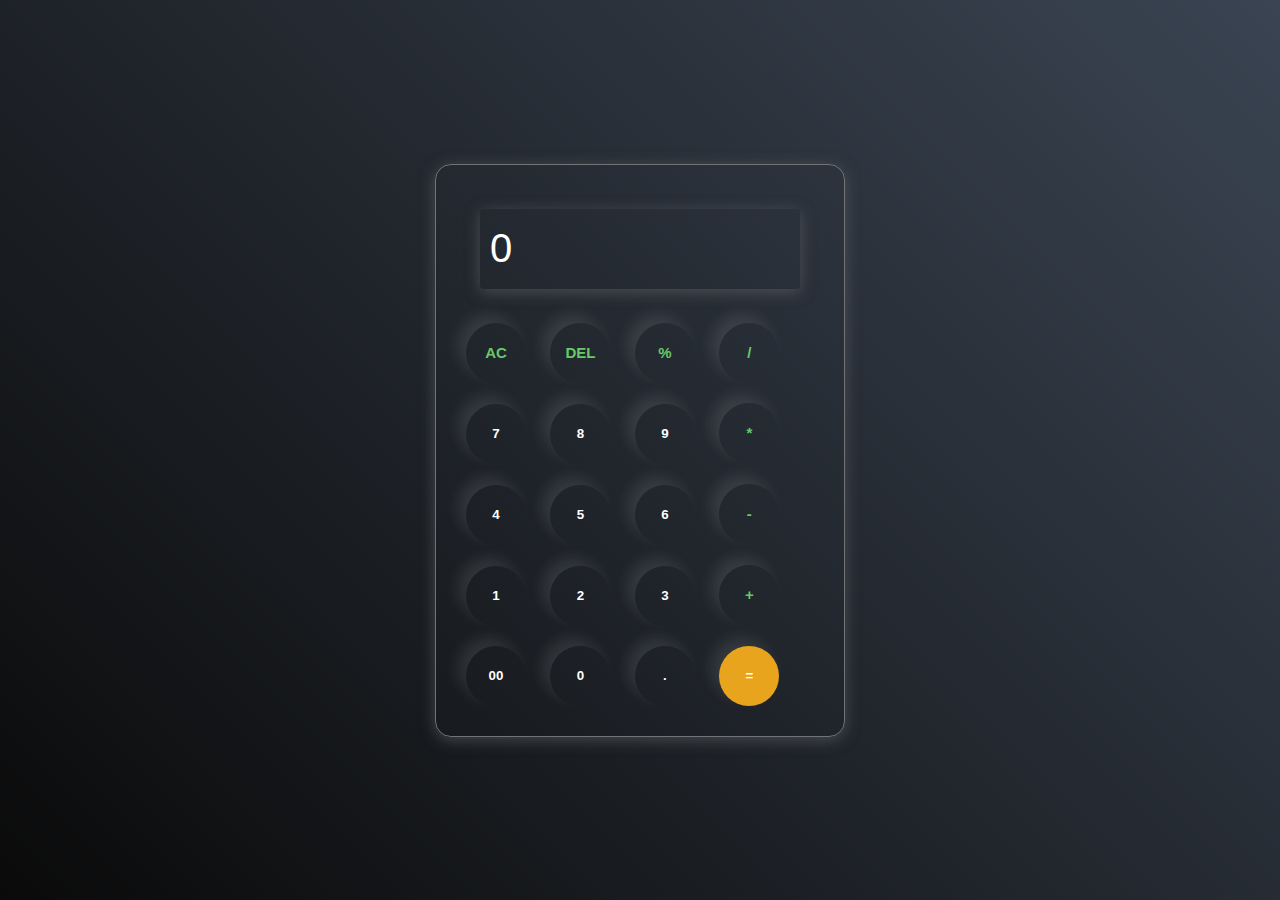
<file: 06.pr_calculator/index.html>
<!DOCTYPE html>
<html lang="en">
<head>
    <meta charset="UTF-8">
    <meta name="viewport" content="width=device-width, initial-scale=1.0">
    <title>calculator</title>
    <link rel="stylesheet" href="style.css">
</head>
<body>

    <div class="calculator">
        <input type="text" id="inputBox" placeholder="0" />

        <div >
            <button class="button-operator">AC</button>
            <button class="button-operator">DEL</button>
            <button class="button-operator">%</button>
            <button class="button-operator">/</button>
        </div>
        <div>
            <button>7</button>
            <button>8</button>
            <button>9</button>
            <button class="button-operator">*</button>
        </div>
        <div>
            <button>4</button>
            <button>5</button>
            <button>6</button>
            <button class="button-operator">-</button>
        </div>
        <div>
            <button>1</button>
            <button>2</button>
            <button>3</button>
            <button class="button-operator">+</button>
        </div>
        <div >
            <button>00</button>
            <button>0</button>
            <button>.</button>
            <button class="equal">=</button>
        </div>
    </div>
</body>
<script src="script.js"></script>
</html>
</file>
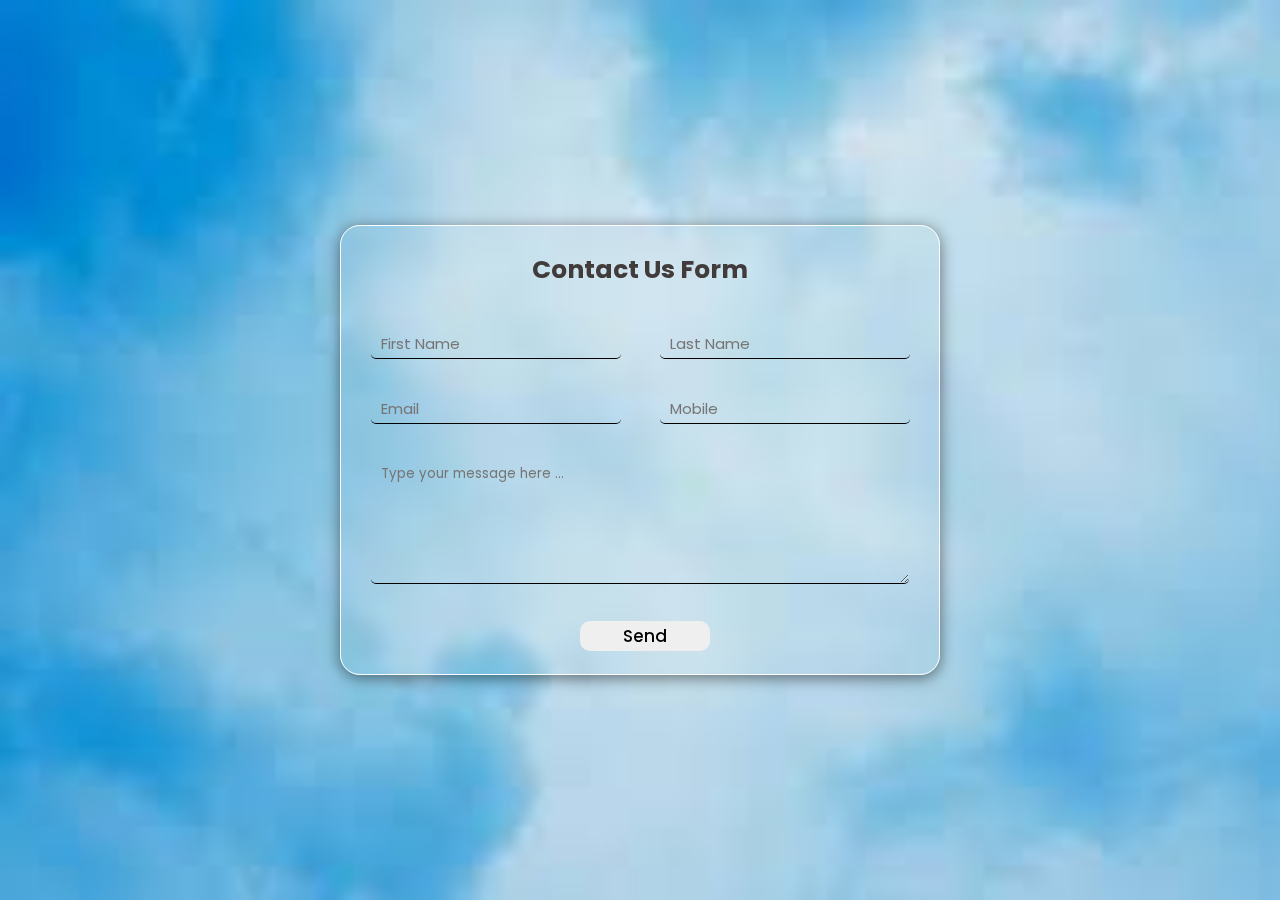
<file: contact us page/index.html>
<!DOCTYPE html>
<html lang="en">
<head>
    <meta charset="UTF-8">
    <meta name="viewport" content="width=device-width, initial-scale=1.0">
    <title>contact us page </title>
    <link rel="stylesheet" href="style.css">
    <link rel="stylesheet" href="https://cdnjs.cloudflare.com/ajax/libs/font-awesome/6.5.1/css/all.min.css">
     
</head>
<body>
    <div class="big">
        <h1> Contact Us Form</h1>
         
              <input type="text" placeholder="First Name ">
              <input type="text" placeholder="Last Name ">
              <input type="email" placeholder="Email">
              <input type="text" placeholder="Mobile">
              <!-- <input type="text" placeholder="Type your message here ..." id="message"> -->
               <textarea name="text" id="message" cols="30" rows="10" placeholder="Type your message here ..."></textarea>
        <button>Send</button>
    </div>

    
</body>
</html>
</file>
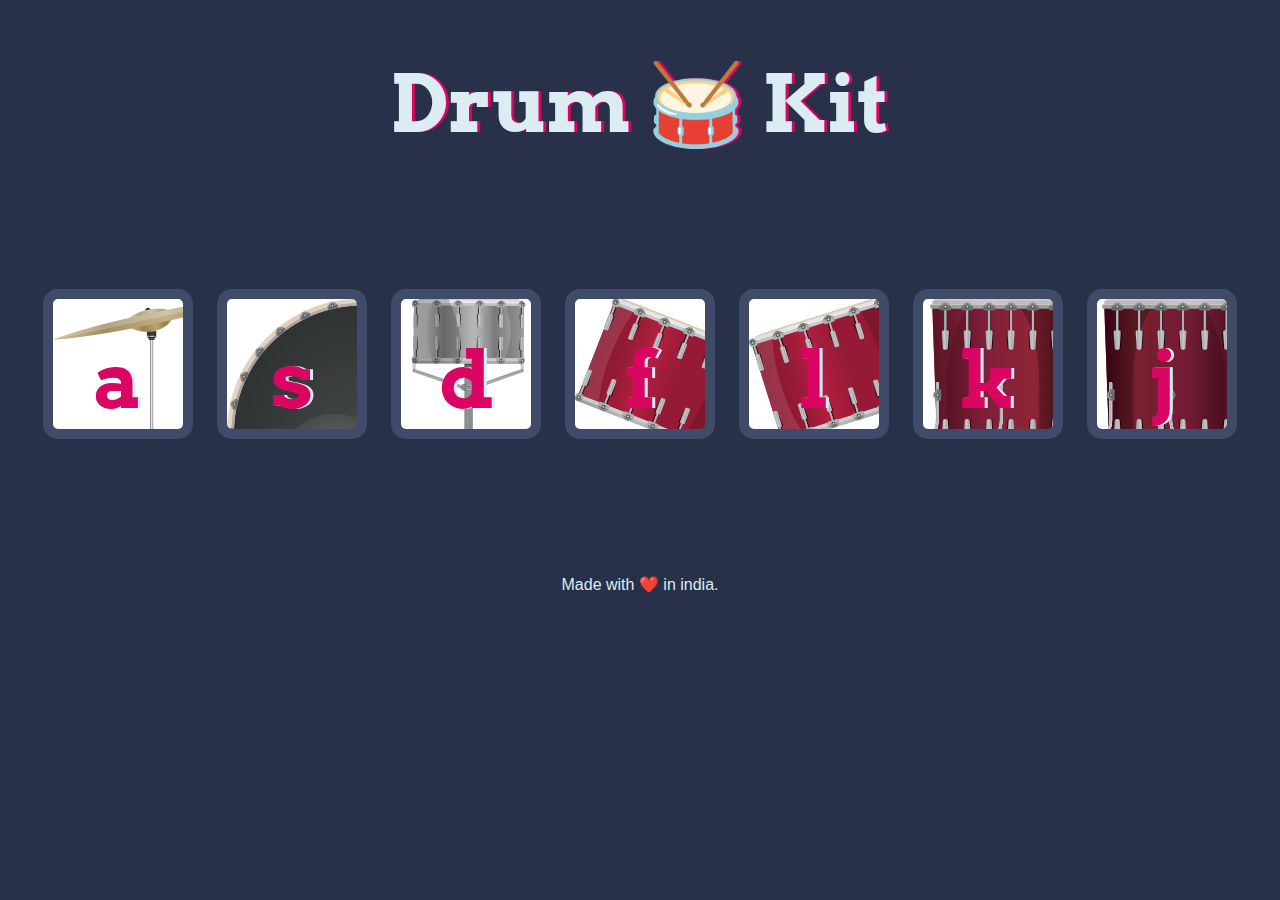
<file: Drum Kit Starting Files/index.html>
<!DOCTYPE html>
<html lang="en" dir="ltr">

<head>
  <meta charset="utf-8">
  <title>Drum Kit</title>
  <link rel="stylesheet" href="styles.css">
  <link href="https://fonts.googleapis.com/css?family=Arvo" rel="stylesheet">
  
</head>

<body>

  <h1 id="title">Drum 🥁 Kit</h1>
  <div class="set">
    <button class="a drum">a</button>
    <button class="s drum">s</button>
    <button class="d drum">d</button>
    <button class="f drum">f</button>
    <button class="l drum">l</button>
    <button class="k drum">k</button>
    <button class="j drum">j</button>
  </div>


  <footer>
    Made with ❤️ in india.
  </footer>
  <script src="index.js"></script>
</body>

</html>
</file>
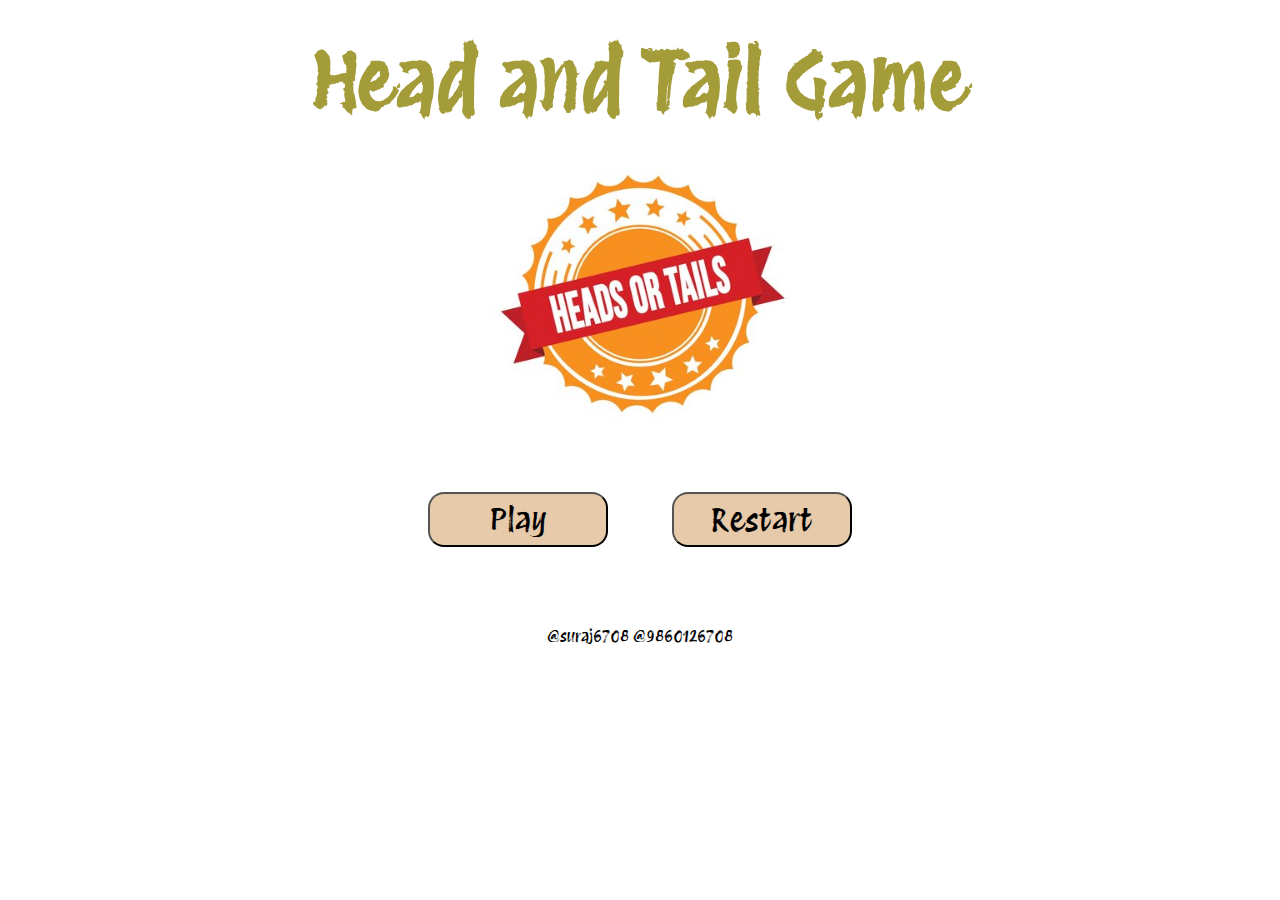
<file: headtail-game/index.html>
<!DOCTYPE html>
<html lang="en">
<head>
    <meta charset="UTF-8">
    <meta name="viewport" content="width=device-width, initial-scale=1.0">
    <title>head-tail</title>
    <link rel="stylesheet" href="style.css">
</head>
<body>
    
    <h1>Head and Tail Game</h1>

    <div class="container">
        <img src="./images/title-img.jpg" alt="heading-img" id="myImage">
    </div>
  <div class="btn">
     <button id="refresh" id="myButton">Play</button>
      <button id="restart">Restart</button>
  </div>

 

  <footer>@suraj6708 @9860126708</footer>

  <script src="https://code.jquery.com/jquery-3.7.1.js"
   integrity="sha256-eKhayi8LEQwp4NKxN+CfCh+3qOVUtJn3QNZ0TciWLP4="
   crossorigin="anonymous"></script>
<script src="script.js"></script>
</body>
</html>
</file>
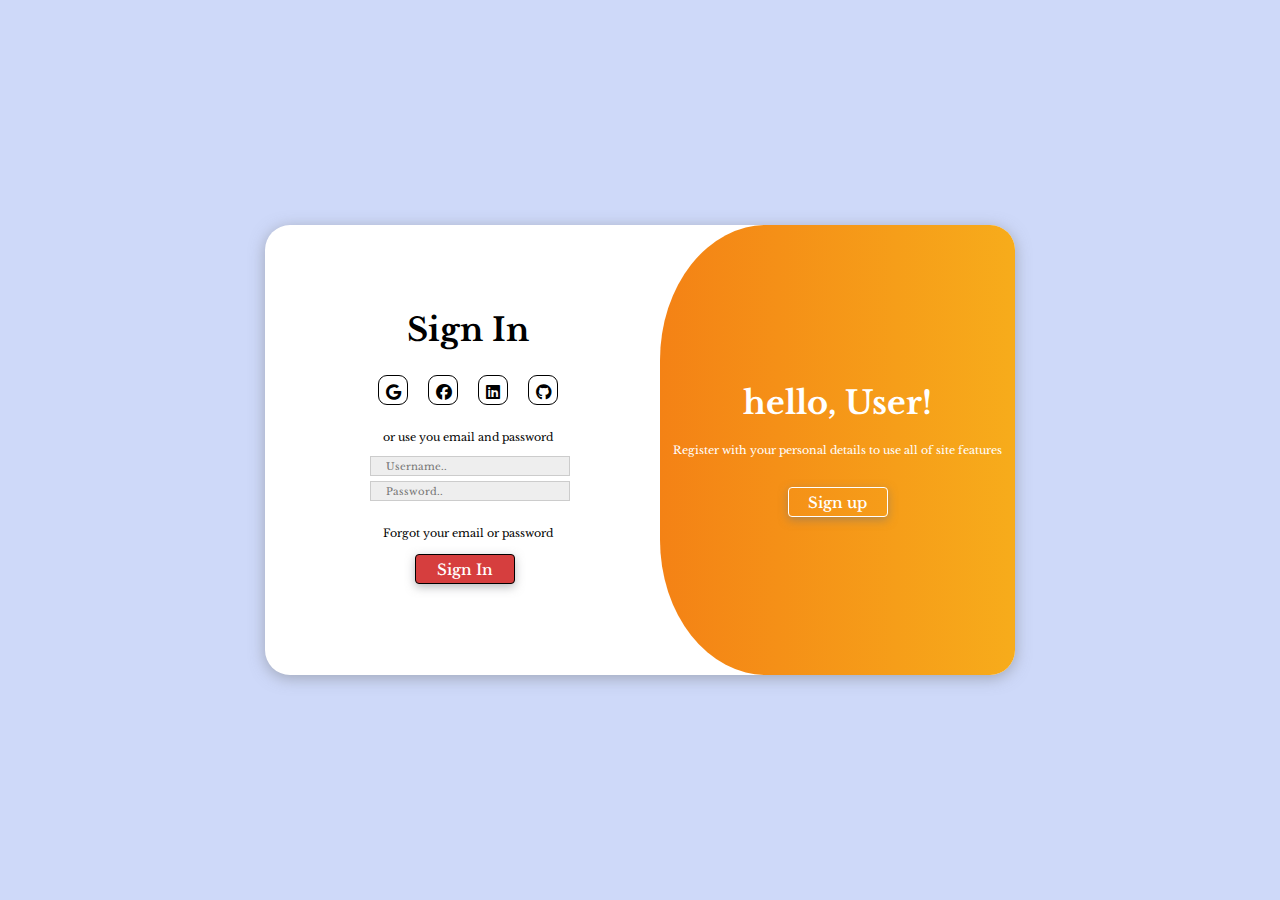
<file: login page/index.html>
<!DOCTYPE html>
<html lang="en">
<head>
    <meta charset="UTF-8">
    <meta name="viewport" content="width=device-width, initial-scale=1.0">
    <title>login page</title>
    <link rel="stylesheet" href="style.css">
    <link rel="stylesheet" href="https://cdnjs.cloudflare.com/ajax/libs/font-awesome/6.5.1/css/all.min.css">
    <link rel="preconnect" href="https://fonts.googleapis.com">
<link rel="preconnect" href="https://fonts.gstatic.com" crossorigin>
<link href="https://fonts.googleapis.com/css2?family=Inter:wght@600&family=Libre+Baskerville&display=swap" rel="stylesheet">
</head>
<body>
    <div class="big-container">
        <div class="small-container">
        <h1 >hello, User! </h1>
        <p>Register with your personal details to use all of site features  </p>
        <button class="sign-up">Sign up</button>
        </div>

        <h1 class="h1">Sign In</h1>
        <div class="login-options">
        <div class="box" id="first-box"><i class="fa-brands fa-google"></i></div>
        <div class="box"><i class="fa-brands fa-facebook"></i></div>
        <div class="box"><i class="fa-brands fa-linkedin"></i></div>
        <div class="box"><i class="fa-brands fa-github"></i></div> </div>
        <p class="forgot">or use you email and password</p>
        <input type="text" class="input" placeholder="Username..">
        <input type="text" class="input" placeholder="Password..">


        <p class="forgot"> Forgot your email or password</p>
         <button class="sign-in">Sign In</button>
    </div>
    
    

</body>
</html>
</file>
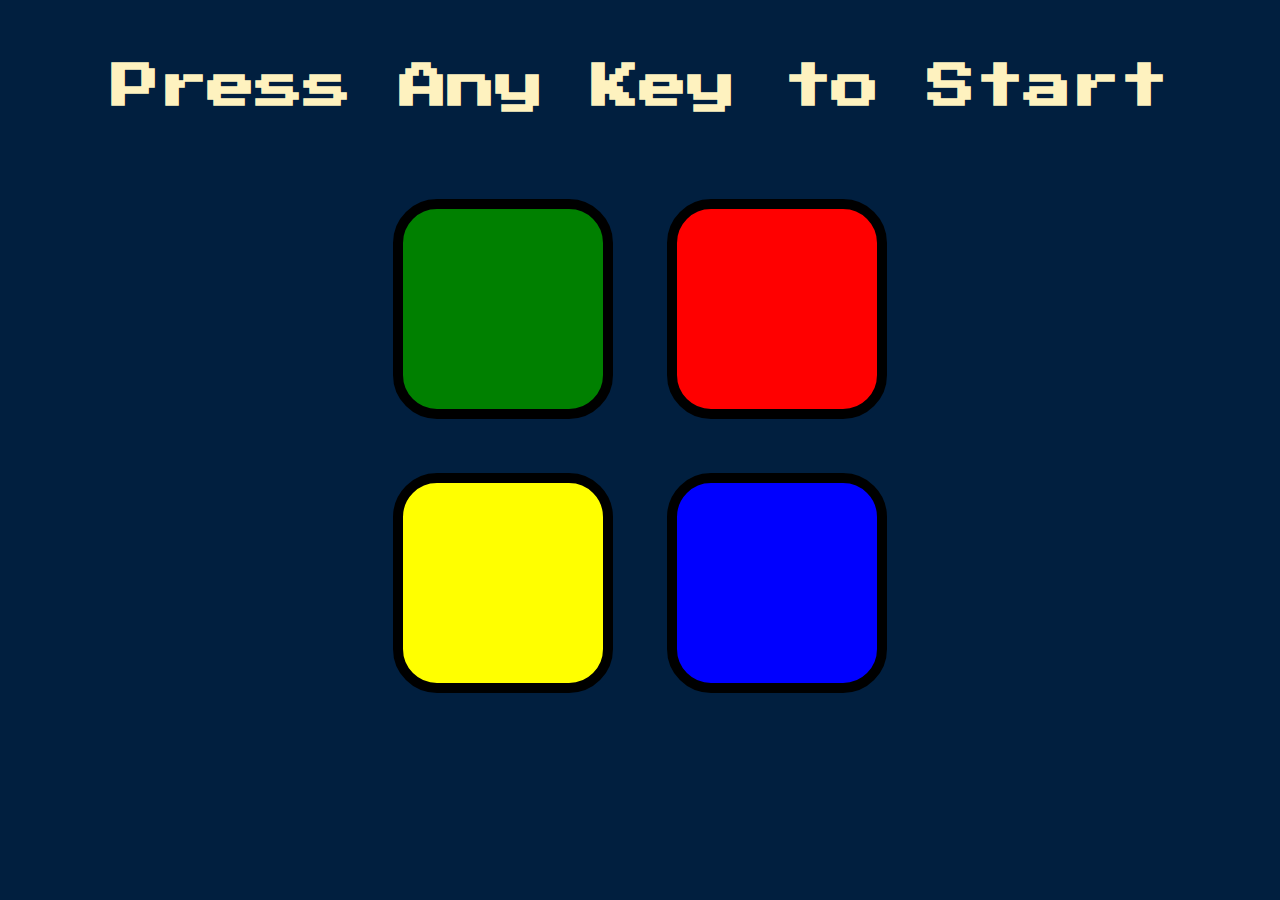
<file: simon-game/index.html>
<!DOCTYPE html>
<html lang="en" dir="ltr">

<head>
  <meta charset="utf-8">
  <title>Simon</title>
  <link rel="stylesheet" href="styles.css">
  <link href="https://fonts.googleapis.com/css?family=Press+Start+2P" rel="stylesheet">
</head>

<body>
  <h1 id="level-title">Press Any Key to Start</h1>
  <div class="container">
    <div lass="row">

      <div type="button" id="green" class="btn green">

      </div>

      <div type="button" id="red" class="btn red">

      </div>
    </div>

    <div class="row">

      <div type="button" id="yellow" class="btn yellow">

      </div>
      <div type="button" id="blue" class="btn blue">

      </div>

    </div>

  </div>


</body>
<script
src="https://code.jquery.com/jquery-3.7.1.js"
integrity="sha256-eKhayi8LEQwp4NKxN+CfCh+3qOVUtJn3QNZ0TciWLP4="
crossorigin="anonymous"></script>
<script src="script.js"></script>
</html>
</file>
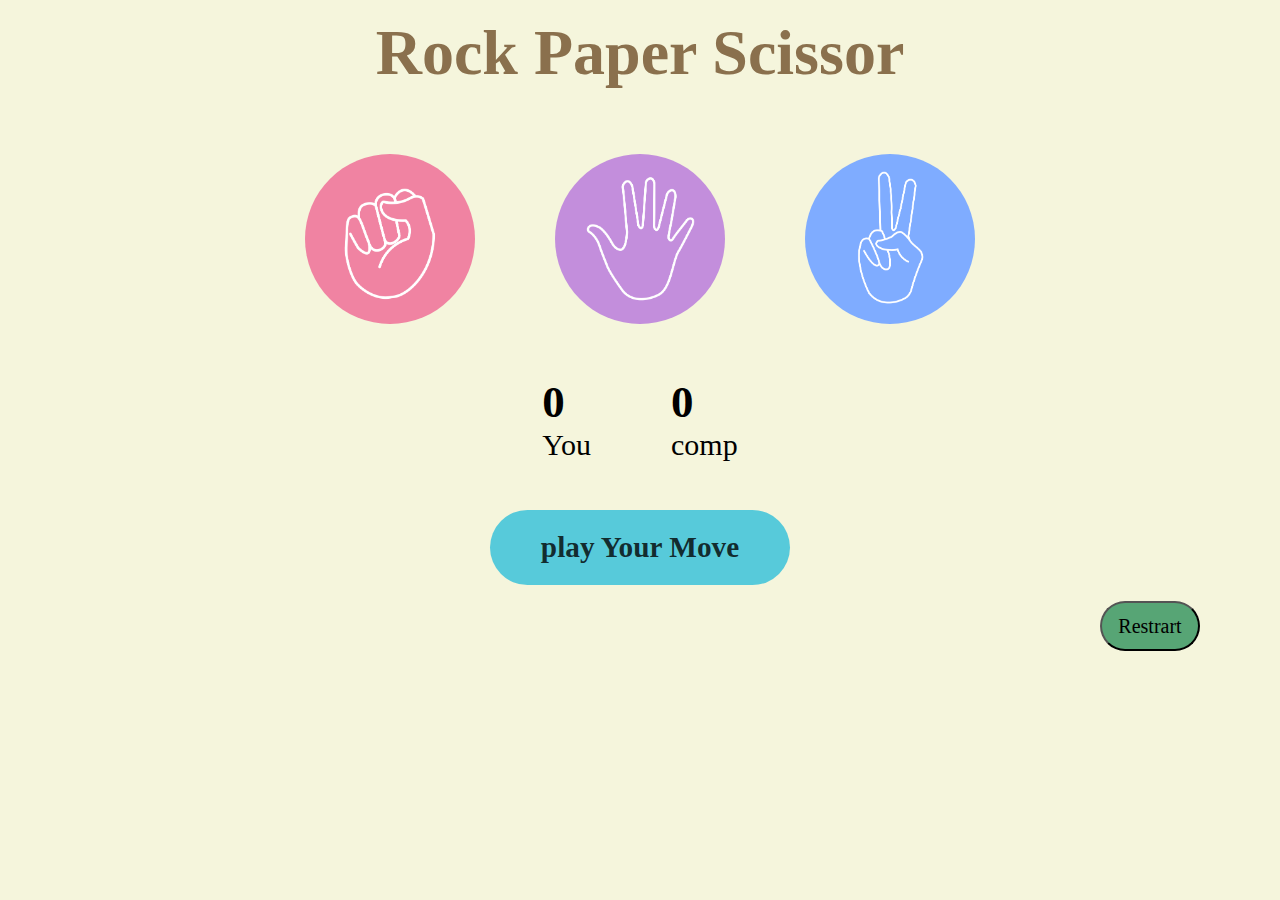
<file: stone-paper-scissor/index.html>
<!DOCTYPE html>
<html lang="en">
<head>
    <meta charset="UTF-8">
    <meta name="viewport" content="width=device-width, initial-scale=1.0">
    <title>stone-paper-scissor game</title>
    <link rel="stylesheet" href="style.css">
        <link href="https://fonts.googleapis.com/css?family=Indie+Flower|Lobster" rel="stylesheet">

</head>
<body>
    <h1>Rock Paper Scissor </h1>
     
    <div class="choices">
       <div class="choice" id="rock"><img src="./images/rock.png" alt="rock"></div>
       <div class="choice" id="paper"><img src="./images/paper.png" alt="paper"></div>
       <div class="choice" id="scissor"><img src="./images/scissors.png" alt="scissor"></div>
    </div>

    <div class="score">
        <div class="you">
            <h2 class="your-score">0</h2>
            <p>You</p>
        </div>
          <div class="comp">
            <h2 class="comp-score">0</h2>
            <p>comp</p>
        </div>
        
    </div>
    <div class="msg">
     <div class="msg-box">
            <h3>play Your Move</h3>
        </div>
    </div>
   <div class="refresh">
       <button class="btn">Restrart</button>
    </div>
</body>
<script src="index.js"></script>
</html>
</file>
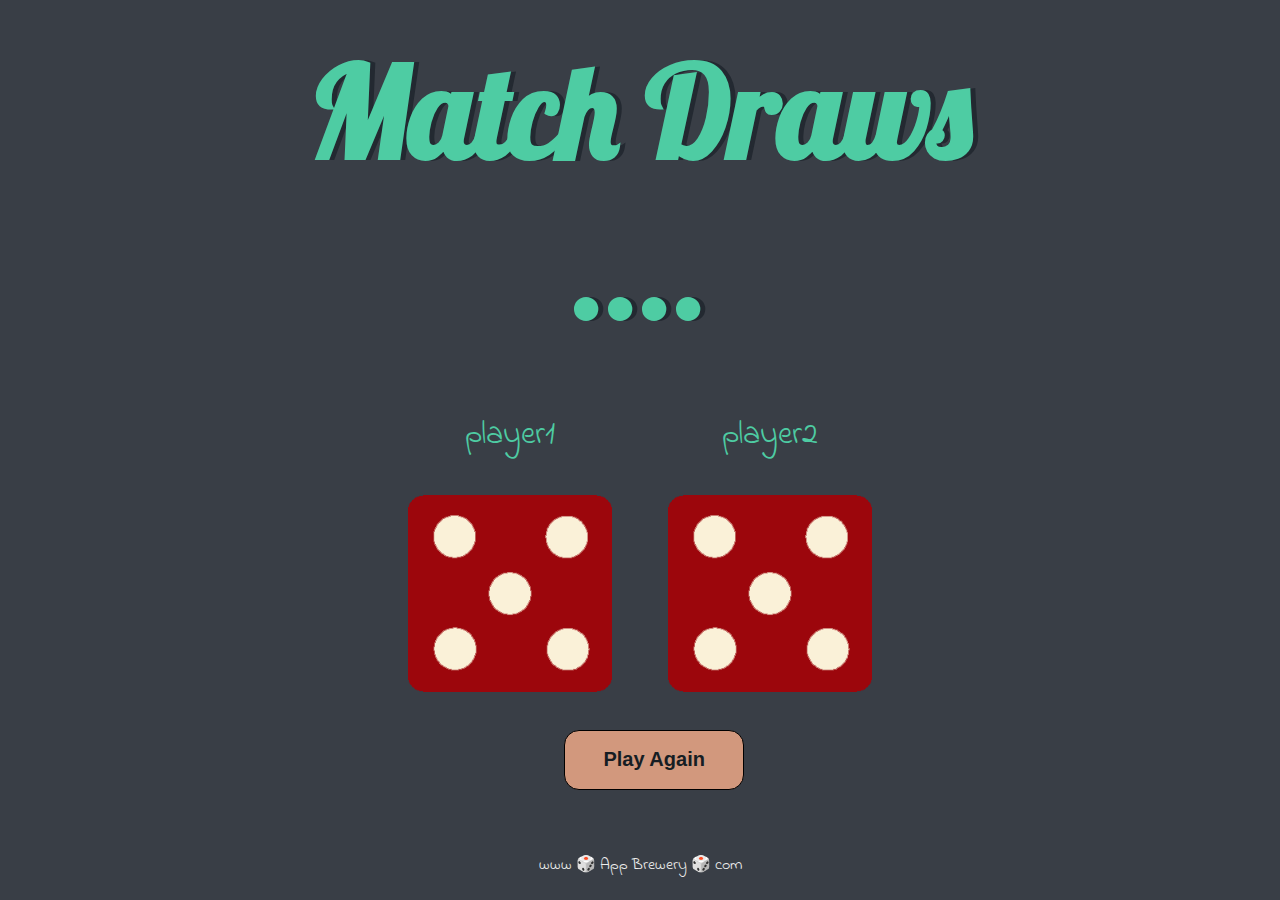
<file: Dicee Challenge - Starting Files/dicee.html>
<!DOCTYPE html>
<html lang="en" dir="ltr">
  <head>
    <meta charset="utf-8">
    <title>Dicee</title>
    <link rel="stylesheet" href="styles.css">
    <link href="https://fonts.googleapis.com/css?family=Indie+Flower|Lobster" rel="stylesheet">

  </head>
  <body>

    <div class="container">
      <h1>Refresh Me</h1>

      <div class="dice">
        <p class="player1">player1</p>
        <img class="img1" src="./images/dice6.png">
      </div>

      <div class="dice">
        <p class="player2">player2</p>
        <img class="img2" src="./images/dice6.png">
      </div>
      
    </div>
      <button >Play Again</button>

  <script src="script.js">
  </script>
  </body>

  <footer>
    www 🎲 App Brewery 🎲 com
  </footer>
</html>
</file>
<file: 06.pr_calculator/style.css>
* {
    margin: 0;
    padding: 0;
   box-sizing: border-box;
  font-family: Arial, Helvetica, sans-serif;
}

body {
    background: linear-gradient(45deg, #0a0a0a, #3a4452);
   display: flex;
   justify-content: center; 
   align-items: center;
    width: 100%;
    height:100vh;
   
}
.calculator {
    border: 1px solid #717377;
    background: transparent;
    box-shadow: 0px 3px 15px rgba(113, 115, 119, 0.5);
    border-radius: 16px;
    padding: 20px;
}
button {
font: 400px;
border-radius: 50%;
height: 60px;
width: 60px;
border: none;
margin: 10px;
background: transparent;
color: #ffffff;
font-weight: 900;
cursor: pointer;
box-shadow:-8px -8px 15px rgba(255, 255, 255, 0.1); ;
}
input {
    padding: 10px;
    margin: 24px;
    background: transparent;
    width: 320px;
    height: 80px;
    border: none;
    font-size: 40px;
    box-shadow: 0px 3px 15px rgba(113, 115, 119, 0.5);
    border-radius: 4px;
    text-align: left;
    cursor: pointer;
    color: #ffffff;
}
input::placeholder {
    color: #ffffff;
}
.equal {
   background-color: rgb(232, 164, 29);
}
.button-operator {
  color: rgb(105, 201, 105);
  font-size: 15px;
}
</file>
<file: contact us page/style.css>
@import url('https://fonts.googleapis.com/css2?family=Inter:wght@600&family=Libre+Baskerville&family=Poppins:wght@300;400;500;600&display=swap');

*{
    font-family: 'Poppins', sans-serif;
    margin: 0;
    padding: 0;
    box-sizing: border-box;
    font-family: 'Poppins', sans-serif;
}

body {
    background-image: url(./img/images\ \(2\).jpeg) ;
    background-size: cover;
    background-repeat: no-repeat;
    display: flex;
    justify-content: center;
    align-items: center;
    height: 100vh;
 
}
.big {
    width: 600px;
    height:450px ;
    background:transparent;
    backdrop-filter: blur(5px);
    flex-wrap: wrap;
    border-radius: 20px;
    border: 0.1px solid white;
    box-shadow: 0px 3px 15px rgba(0, 0, 0, 0.5);

}
h1 {
    margin: 5px;
    margin-top: 25px;
    margin-bottom: 35px;
    color: #413b3b;
    text-align: center;
    font-size: 25px;
}
input {
    background: transparent;
    border-radius: 5px;
    border: 0;
    color: #564d4d;
    padding: 10px;
    border-bottom: 1px solid #000000;
    outline: none;
    margin: 5px;
    margin-left: 30px;
    margin-bottom: 30px;
    height: 30px;
    width: 250px;
   font-size: 15px;
    
}
#message {
    padding-bottom: 70px;
    width: 90%;
    background: transparent;
    color: #483d3d;
    height: 130px;
    margin: 0px 30px 30px 30px;
    padding: 10px;
    outline: none;
    border: none;
    border-bottom: 1px solid #000000;
    border-radius: 5px;
    color: #000000;

}
button {
    height: 30px;
    width: 130px;
    border-radius: 10px;
    border: none;
    font-size: 17px;
    font-weight: 500;
    display: block;
    margin-left: 40%;
    margin-bottom: 35px;
}
button:active {
    background: transparent;
    color: #ffffff;
    border: 1px solid #000000;
}
@media (max-width:600px) {
   .big {
    width: 90%;
    height: 90%;
   }
   #message {
    height: 50px;
    width: 80%;
   }
   input {
    width: 80% ;
   };
}
</file>
<file: Drum Kit Starting Files/styles.css>
body {
  text-align: center;
  background-color: #283149;
}

h1 {
  font-size: 5rem;
  color: #DBEDF3;
  font-family: "Arvo", cursive;
  text-shadow: 3px 0 #DA0463;

}

footer {
  color: #DBEDF3;
  font-family: sans-serif;
}

.a {
background: url(./images/crash.png);
}

.s {
background: url(./images/kick.png);
}

.d {
background: url(./images/snare.png);
}

.f {
background: url(./images/tom1.png);

}

.l {
background: url(./images/tom2.png);

}

.k {
background: url(./images/tom3.png);
}

.j {
background: url(./images/tom4.png);

}

.set {
  margin: 10% auto;
}

.game-over {
  background-color: red;
  opacity: 0.8;
}

.pressed {
  box-shadow: 0 3px 4px 0 #DBEDF3;
  opacity: 0.5;
}


.red {
  color: red;
}

.drum {
  outline: none;
  border: 10px solid #404B69;
  font-size: 5rem;
  font-family: 'Arvo', cursive;
  line-height: 2;
  font-weight: 900;
  color: #DA0463;
  text-shadow: 3px 0 #DBEDF3;
  border-radius: 15px;
  display: inline-block;
  width: 150px;
  height: 150px;
  text-align: center;
  margin: 10px;
  background-color: white;
}
</file>
<file: headtail-game/style.css>
@import url('https://fonts.googleapis.com/css2?family=Dancing+Script:wght@700&family=Exo+2:wght@500&family=Inter:wght@600&family=Libre+Baskerville&family=Playfair+Display:wght@400;600&family=Poor+Story&family=Poppins:wght@300;400;500;600&family=Protest+Revolution&family=Roboto+Serif:opsz@8..144&display=swap');

*{
    font-family: 'Protest Revolution', sans-serif;
    margin: 0;
    padding: 0;
}
body {
    margin: 0;
    padding: 0;
}
h1 {
    font-size: 5rem;
    color: rgb(164, 155, 57);
    text-align: center;
    margin-top: 2rem;
}
div {
    border-radius: 50%;
    display: flex;
    justify-content: center;
    align-items: center;
    margin-top: 1rem;
}
img {
    height: 300px;
    width: 300px;
    border-radius: 50%;
}
button {
    margin: 2rem;
    height: 55px;
    width: 180px;
    font-size: 2rem;
    border-radius: 1rem;
    margin-top: 2rem;
    background-color: rgb(230, 202, 170);
    color: black;
    cursor: pointer;
}
button:active {
   background-color: rgb(230, 107, 74);
   color: black;
}
footer {
    text-align: center;
    margin-top: 3rem;
}
</file>
<file: login page/style.css>
* {
    margin: 0;
    padding: 0;
    box-sizing: border-box;
    font-family: 'Inter', sans-serif;
    font-family: 'Libre Baskerville', serif;
}
body {
  background-color: #CED9F9;
  display: flex;
  justify-content: center;
 align-items: center;
 height: 100vh;
}
.big-container {
     width: 750px;
     height: 450px;
    background-color: #ffffff;
   border-radius: 25px;
   box-shadow: 0px 3px 15px rgba(113, 115, 119, 0.5);

}
.small-container {
  background:linear-gradient(to right, #F48215 , #F7AC1B ) ;
  height: 450px;
  width: 355px;
  float: right;
  border-radius: 30% 25px 25px 30%;
  display: flex;
  flex-direction: column;
  justify-content: center;
  text-align: center;
  align-items: center;
  
}
h1 {
  color: white;
  padding: 10px;
}
p {
  color: white;
  font-size:11px ;
  padding: 10px;
  margin-bottom: 10px;
}
button {
  background: transparent;
  cursor: pointer;
  border: 1px solid white;
  border-radius: 4px;
  height: 30px;
  width: 100px;
  text-align: center;
  font-size: 15px;
  color: white;
  font-weight: 500;
 margin: 10px;
 box-shadow: 0px 3px 10px rgba(113, 115, 119, 0.5);
}
button:hover{
  background-color: rgb(223, 226, 216);
  color: black;
}
.sign-in {
  background-color: rgb(214, 62, 62);
  border: 1px solid black;
  margin-left: 20% ;
  margin-top: 2px;
}
button:active {
  background-color: rgb(250, 250, 250);
  color: black;
}
.h1 {
  color: black;
  text-align: center;
}
.login-option {
  display: flex;
  justify-content: center;
  align-items: center;
}
.box {
  display: inline-block;
  cursor: pointer;
  height: 30px;
  width: 30px;
  border: 1px solid black;
  border-radius: 9px;
  margin-top: 15px; 
  margin-right: 15px;
  padding: 6px 0px 4px 7px;

}
.h1 {
  margin-top: 10%;
}
#first-box {
  margin-left: 15%;
}
.input {
  font-size: 10px;
  height: 20px;
  width: 200px;
  background-color: #EEEEEE;
  border: none;
  margin-left: 14%;
  margin-bottom: 5px;
  display: block;
  padding-left: 15px;
  transition: background-color 0.3s, color 0.3s;
  border: 1px solid #ccc;
}
.forgot {
  color: black;
  text-align: center;
  margin-top: 15px;
  margin-bottom: 2px;
}
input:focus {
  background-color: rgb(255, 255, 255);
  color: rgb(0, 0, 0);
  outline: none; /* Remove the default focus border */
}
</file>
<file: simon-game/styles.css>
body {
  text-align: center;
  background-color: #011F3F;
}

#level-title {
  font-family: 'Press Start 2P', cursive;
  font-size: 3rem;
  margin:  5%;
  color: #FEF2BF;
}

.container {
  display: block;
  width: 50%;
  margin: auto;

}

.btn {
  margin: 25px;
  display: inline-block;
  height: 200px;
  width: 200px;
  border: 10px solid black;
  border-radius: 20%;
}

.game-over {
  background-color: red;
  opacity: 0.8;
}

.red {
  background-color: red;
}

.green {
  background-color: green;
}

.blue {
  background-color: blue;
}

.yellow {
  background-color: yellow;
}

.pressed {
  box-shadow: 0 0 20px white;
  background-color: grey;
}
</file>
<file: stone-paper-scissor/style.css>
@import url('https://fonts.googleapis.com/css2?family=Exo+2:wght@500&family=Inter:wght@600&family=Libre+Baskerville&family=Playfair+Display:wght@400;600&family=Poor+Story&family=Poppins:wght@300;400;500;600&family=Roboto+Serif:opsz@8..144&display=swap');
*{
    margin: 0;
    padding: 0;
    box-sizing: border-box;
    font-family: 'Dancing Script', cursive;
}

body {
    background-color: beige;
}

img {
    height: 170px;
    width: 170px;
    object-fit: cover;
    border-radius:50% ;
}
img:hover {
  border: 4px solid rgb(68, 58, 58);
  display: inline;
}
.choices {
    display: flex;
    gap: 5rem;
    display: flex;
    justify-content: center;
    align-items: center;
    cursor: pointer;
}
h1 {
    margin-top: 1rem;
    margin-bottom: 4rem;
    text-align: center;
    color: rgb(138, 112, 77);
    font-size: 4rem;
    background-color: beige;
}
.score {
    display: flex;
    justify-content: center;
    align-items: center;
    gap: 5rem;
    margin-top: 3rem;
    font-size: 30px;
}
 .msg-box{
    margin-top: 3rem;
    font-size: 25px;
    font-weight: 100;
    text-align: center;
    background-color: rgb(87, 202, 218);
     width: 300px;
     height: 75px;
     color: rgba(0, 0, 0, 0.804);
    border-radius: 5rem;
    display: flex;
    align-items: center;
    justify-content: center;
} 
.msg {
    display: flex;
    align-items: center;
    justify-content: center;
    cursor: pointer;

}
.refresh {
    margin-top: 1rem;
    display: flex;
    align-items: center;
    justify-content: flex-end;
     margin-right:5rem ;
     cursor: pointer;
}
button {
    height: 50px;
    width: 100px;
    background-color: rgb(87, 165, 117);
    border-radius: 3rem;
    font-size: 20px;
}
</file>
<file: Dicee Challenge - Starting Files/styles.css>
.container {
  width: 70%;
  margin: auto;
  text-align: center;
}

.dice {
  text-align: center;
  display: inline-block;

}

body {
  background-color: #393E46;
}

h1 {
  margin: 30px;
  font-family: 'Lobster', cursive;
  text-shadow: 5px 0 #232931;
  font-size: 8rem;
  color: #4ECCA3;
}

p {
  font-size: 2rem;
  color: #4ECCA3;
  font-family: 'Indie Flower', cursive;
}

img {
  width: 80%;
}

footer {
  margin-top: 5%;
  color: #EEEEEE;
  text-align: center;
  font-family: 'Indie Flower', cursive;

}

button {
  height: 60px;
  width: 180px;
  background-color: rgb(210, 152, 125);
  border-radius: 15px;
  border: 1px solid black;
  color: rgb(22, 29, 35);
  font-weight: 700;
  font-size: 20px;
  margin-left: 44%;
  margin-top: 30px;

}
</file>
